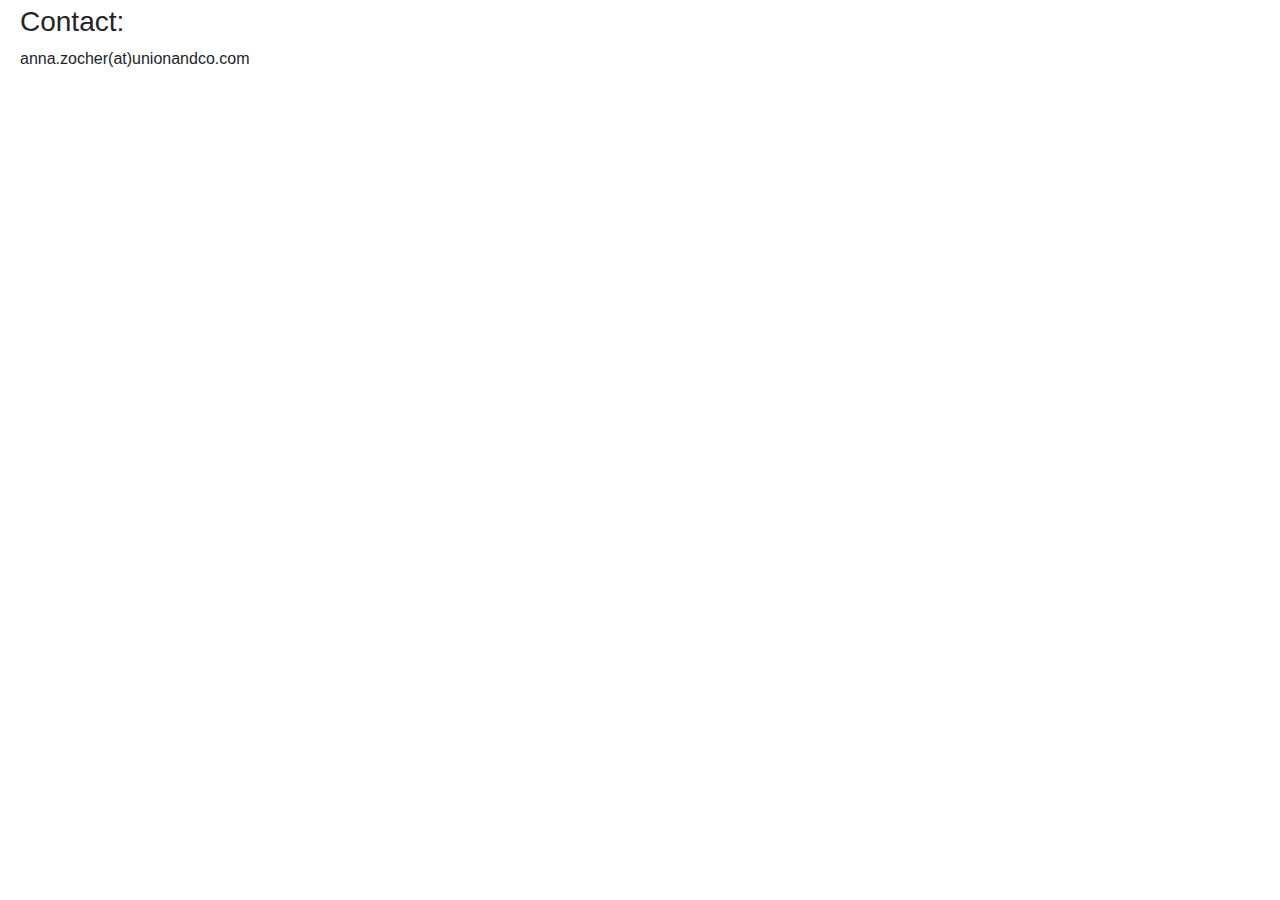
<file: index.html>
<!DOCTYPE html>
<html>
  <head>
    <title>Union</title>
    <link rel="icon" href="favicon.ico">
    <link rel="stylesheet" href="https://maxcdn.bootstrapcdn.com/bootstrap/4.0.0/css/bootstrap.min.css" integrity="sha384-Gn5384xqQ1aoWXA+058RXPxPg6fy4IWvTNh0E263XmFcJlSAwiGgFAW/dAiS6JXm" crossorigin="anonymous">
    <link rel="stylesheet" href="static/style.css">
  </head>
  <body>
  <div id="push">
    <h3>Contact:</h3>
    anna.zocher(at)unionandco.com
  </div>
  </body>
</html>
</file>
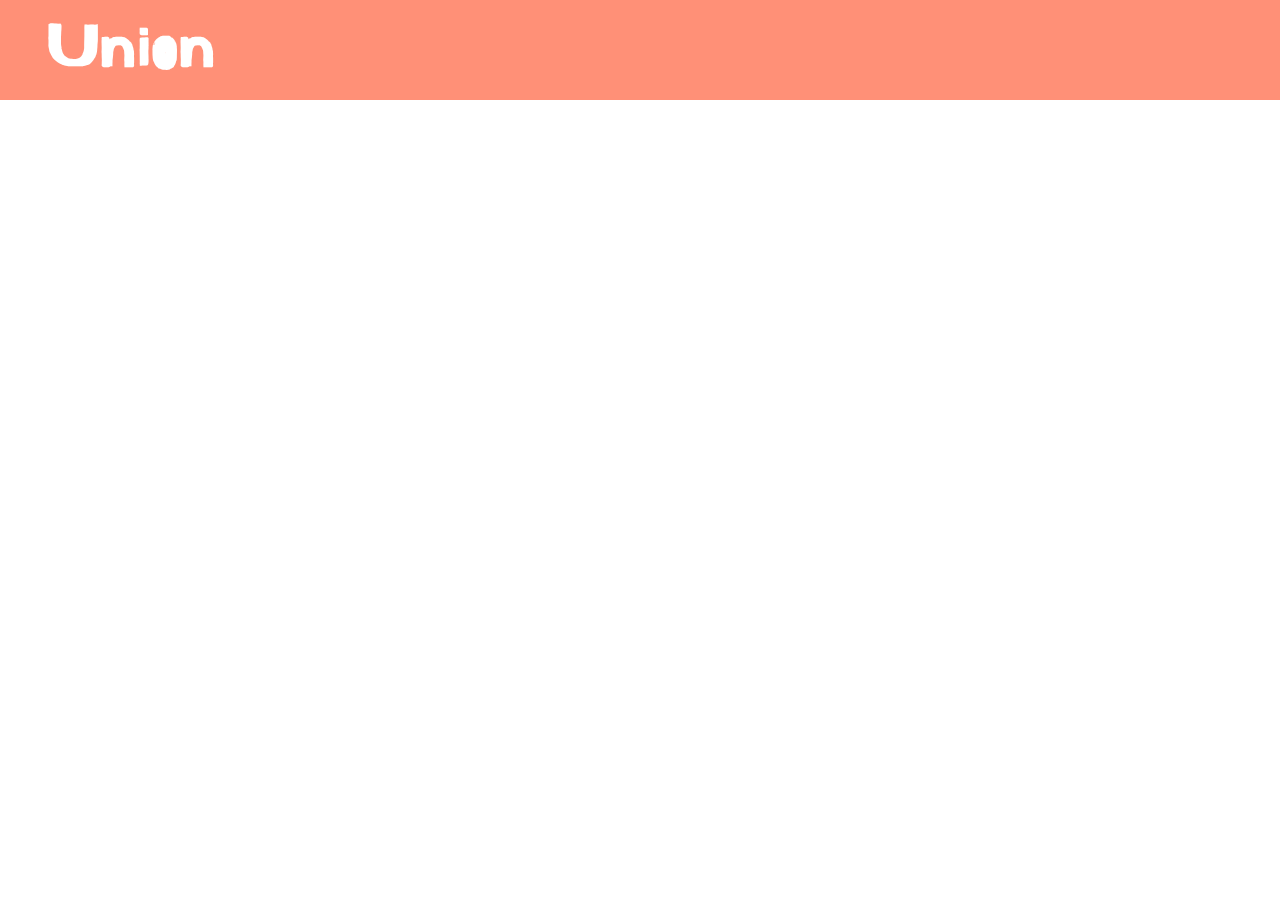
<file: union_v1.0/index.html>
<!DOCTYPE HTML>
<html>
  <head>
    <title>Union</title>
    <link href="https://fonts.googleapis.com/css?family=Francois+One|Kirang+Haerang" rel="stylesheet">
    <link href="static/style.css" rel="stylesheet">
  </head>
  <body>
    <div id="header">
      <h1>Union</h1>
    </div>
    <div id="main">
      <iframe width="560" height="315" src="https://www.youtube.com/embed/PZw9-y5MtJ4?rel=0&amp;controls=0&amp;showinfo=0" frameborder="0" allow="autoplay; encrypted-media" allowfullscreen></iframe>
    </div>
  </body>
</html>
</file>
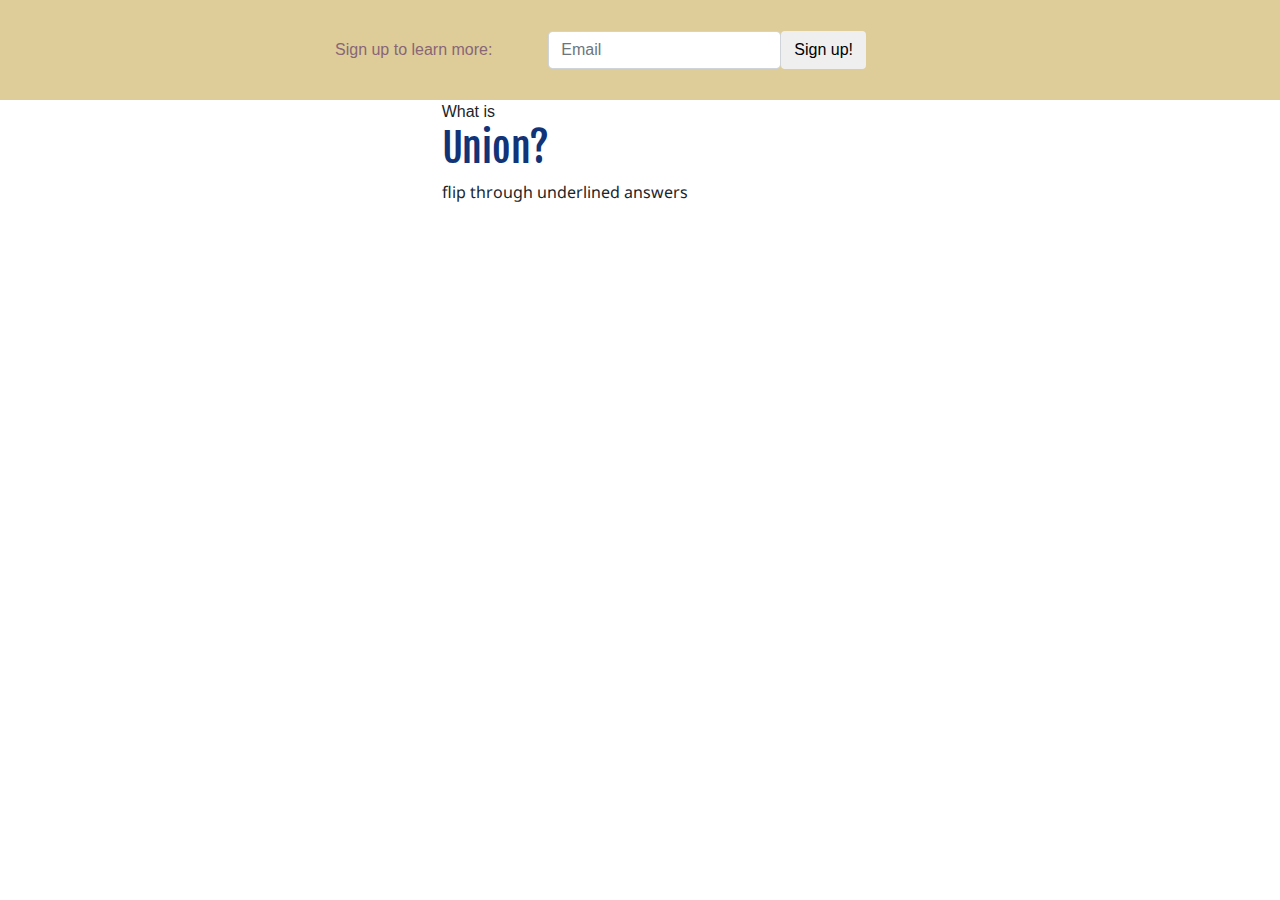
<file: index2_backup.html>
<!DOCTYPE html>
<html>
  <head>
    <title>Union</title>
    <link rel="icon" href="favicon.ico">
    <link rel="stylesheet" href="https://maxcdn.bootstrapcdn.com/bootstrap/4.0.0/css/bootstrap.min.css" integrity="sha384-Gn5384xqQ1aoWXA+058RXPxPg6fy4IWvTNh0E263XmFcJlSAwiGgFAW/dAiS6JXm" crossorigin="anonymous">
    <link rel="stylesheet" href="static/style.css">
  </head>
  <body>
    <div class="container-fluid">
      <header class="row">
        <div class="col-3">
        </div>
        <div class="col-2 align-self-center">
          Sign up to learn more:
        </div>
        <div class="col-4 align-self-center">
          <form class="form-inline">
            <div class="form-group">
              <label for="cta" class="sr-only">Email</label>
              <input type="email" class="form-control" id="cta" placeholder="Email">
            </div>
            <button type="submit" class="btn">Sign up!</button>
          </form>
        </div>
        <div class="col-3">
        </div>
      </header>
      <!-- all body contents (besides header and exit) -->
      <main>
        <!-- what is union call to action -->
        <div class="row">
          <div class="col-4">
          </div>
          <div class="col-4 align-self-center">
            What is
            <h1>Union?</h1>
            <p>flip through underlined answers</p>
          </div>
          <div class="col-4">
          </div>
        </div>
      </main>
    </div>
  </body>
</html>
</file>
<file: static/style.css>
@import url('https://fonts.googleapis.com/css?family=Fjalla+One|Noto+Sans');

h1 {
  color: #113377;
  font-family: 'Fjalla One', sans-serif;
}

header {
  background-color: #decd99;
  height: 100px;
  color: #886677;
}

p {
  font-family: 'Noto Sans';
}

#push {
  padding-left: 20px;
  padding-top: 5px;
}
</file>
<file: union_v1.0/static/style.css>
* {
  margin: 0 auto;
  padding: 0;
  border: 0;
}

#header {
  background-color: #ff9077;
  color: white;
  width: 100%;
  height: 100px;
  padding: 0px;
  margin: 0px;
}

#main {
  width: 600px;
  padding-top: 40px;
  margin: 0 auto;
  padding
}

h1 {
  font-family: 'Kirang Haerang', cursive;
  font-size: 75px;
  margin-left: 45px;
}
</file>
